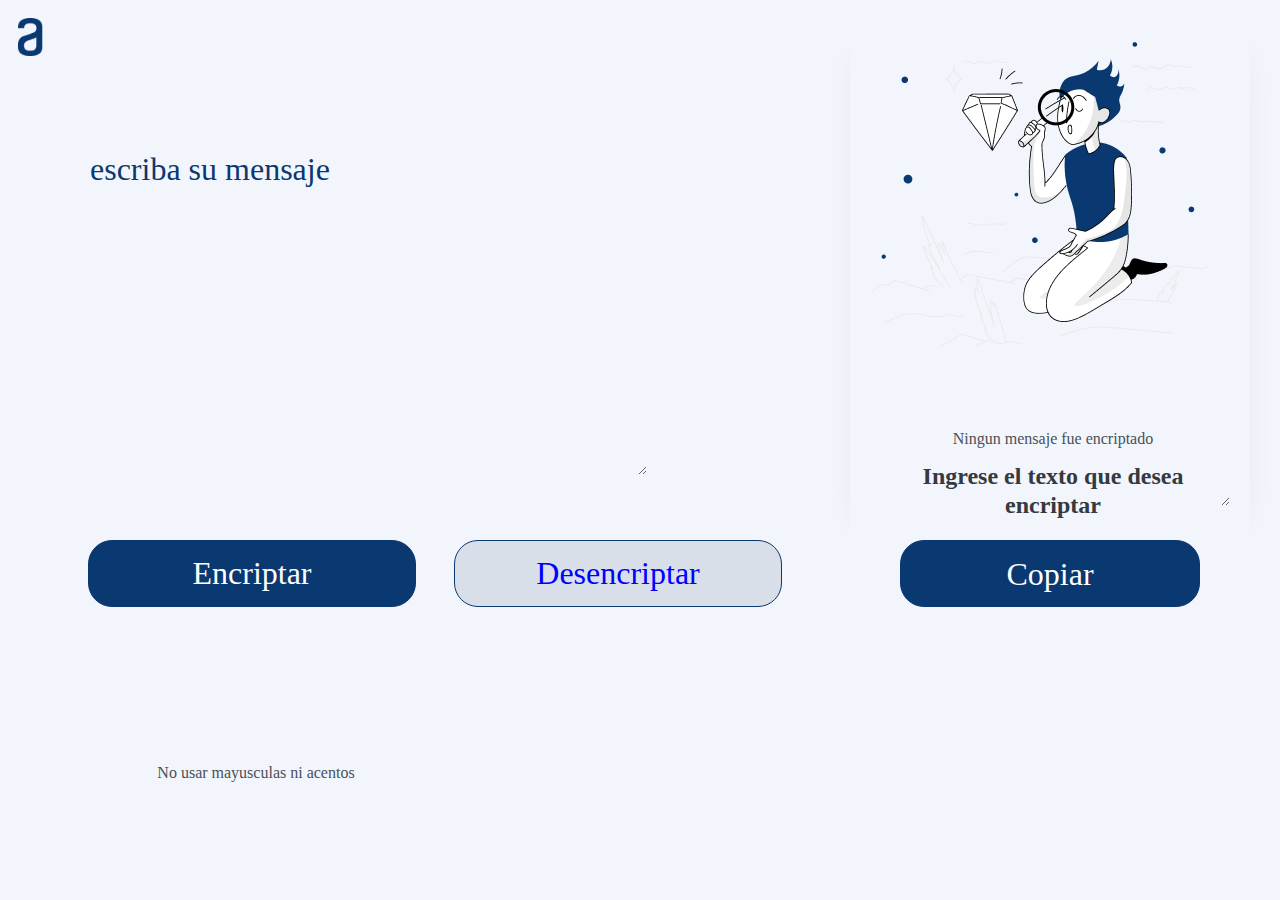
<file: index.html>
<!DOCTYPE html>
<html>
<head>
    <meta charset='utf-8'>
    <meta http-equiv='X-UA-Compatible' content='IE=edge'>
    <title>Encrip</title>
    <meta name='viewport' content='width=device-width, initial-scale=1'>
    <link rel="stylesheet" href="./encrip.css" />
</head>
<body>
    <header>
        <img class="logo" src="Vector.png">
    </header>
<main>
    <section class="principal">
        <textarea class="mensajeOriginal" cols="30" rows="10" placeholder="Escriba su mensaje"></textarea>
        <h6>No usar mayusculas ni acentos</h6>
        <div class="button">
            <button id="encrip" onclick="bEncrip()">Encriptar</button>
            <button id="desencrip" onclick="bDesencrip()">Desencriptar</button>
        </div>
        </section>
        <section class="area">
            <textarea class="mensajeResp" cols="30" rows="10"></textarea>
            <div class="mensajes">
                <h1>Ningun mensaje fue encriptado</h1>
                <h2>Ingrese el texto que desea encriptar</h2></div>
                <div class="bCopiar">
                <button id="copiar" onclick="bCopiar()">Copiar</button>
            </div>
        </section>
        <script src="encrip.js"></script>           
</main>
</body>
</html>
</file>
<file: encrip.css>
*{
    background: #F3F5FC;
    font-family: 'Inter';
    font-weight: 400;
    line-height: 100%;
    font-size: 32px;
}
.logo{
    padding-top: 10px;
    margin-left: 10px;
    width: 2%;
}
.muñeco{
    width: 336px;
    height: 304px;
    left: 30px;
    top: 90px;
    position: absolute;
}
.mensajeOriginal {
    border: none;
    color: #0A3871;
    margin-top: 90px;
    text-transform: lowercase;
}

::placeholder{
    color: #0A3871;
}
.mensajeOriginal:focus{
 outline: none;
}
.mensajeResp{
    background-image: url("Muñeco.png");
    background-repeat: no-repeat;
    border: none;
    border-radius: 24px;
    color: #0A3871;
    margin: 32px;
    padding-left: 20px;
    position: fixed;
    height: 460px;
    left: 840px;
    top: 10px;
    width: 336px;
    font-family: 'Inter';
    font-style: normal;
    font-weight: 400;
    font-size: 24px;
    line-height: 150%;
   }
.mensajeResp:focus{
    outline: none;
}
.mensajes{
    position: absolute;
    bottom: -30px;
    margin-left: 35px;
}
.button{
    margin-top: 60px;
    position: absolute;
}
.bCopiar{
    margin-top: 20px;
}
#encrip{
    background-color: #0A3871;
    border: 1px solid #0A3871;
    border-radius: 24px;
    color:  white;
    cursor: pointer;
    height: 67px;
    width: 328px;
}
#desencrip{
    background-color: #D8DFE8;
    border: 1px solid #0A3871;
    border-radius: 24px;
    color: blue;
    cursor: pointer;
    height: 67px;
    width: 328px;
    margin-left: 30px;

}
#copiar{
    
    background-color: #0A3871;
    border: 1px solid #0A3871;
    border-radius: 24px;
    color:  white;
    cursor: pointer;
    height: 67px;
    width: 300px;
    margin-top: 500px;
    margin-left: 50px;
}
main{
    margin-bottom: 50px;
    margin-left: 80px;
}
.area{
    position: absolute;
    margin-top: 10px;
    margin-right: 40px;
    height: 490px;
    left: 850px;
    top: 10px;
    width: 400px;
    background: #F3F5FC;
    border-radius: 32px;
    box-shadow: 0px 24px 32px -8px rgba(0, 0, 0, 0.08);
}
h6{
 position: absolute;
 bottom: 70px;
 width: 336px;
height: 28px;

font-family: 'Inter';
font-style: normal;
font-weight: 400;
font-size: 16px;
text-align: center;
color: #495057;

}
h1{
width: 336px;
height: 15px;

font-family: 'Inter';
font-style: normal;
font-weight: 400;
font-size: 16px;
line-height: 150%;
text-align: center;
color: #495057;

}
h2{
width: 336px;
height: 58px;

font-family: 'Inter';
font-style: normal;
font-weight: 700;
font-size: 24px;
line-height: 120%;
/* or 29px */

text-align: center;

/* Gray/gray-500 */

color: #343A40;


/* Inside auto layout */

flex: none;
order: 0;
align-self: stretch;
flex-grow: 0;
}
</file>
